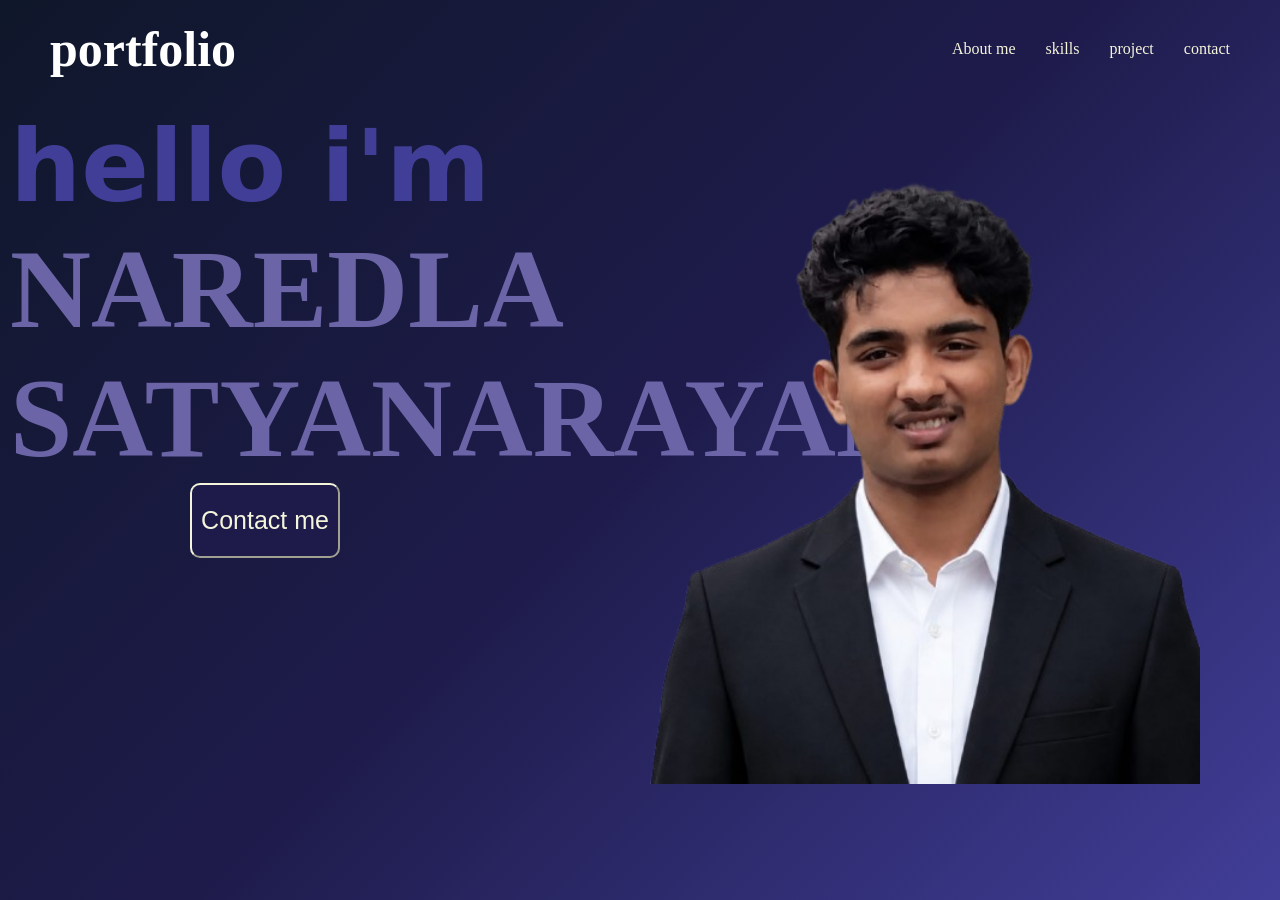
<file: index.html>
<!DOCTYPE html>
<html>
    <head>
        <link rel="stylesheet" href="portfiolo.css">
        <title>portfiolo</title>
    </head>
    <body>
        <nav>
        <h1>portfolio</h1>
        <ul class="menu-items">
            <li><a href="about me.html">About me</a></li>
            <li><a href="skills.html">skills</a></li>
            <li><a href="projects.html">project</a></li>
            <li><a href="contact.html">contact</a></li>
        </ul>
        </nav>
        <div class="hero">
            <h2>hello i'm </h2>
            <h3>NAREDLA<br>SATYANARAYANA</h3>
            <button>Contact me</button>
        </div>
            <img src="bobby.png-removebg-preview.png" class="profile-picture">
    </body>
</html>
</file>
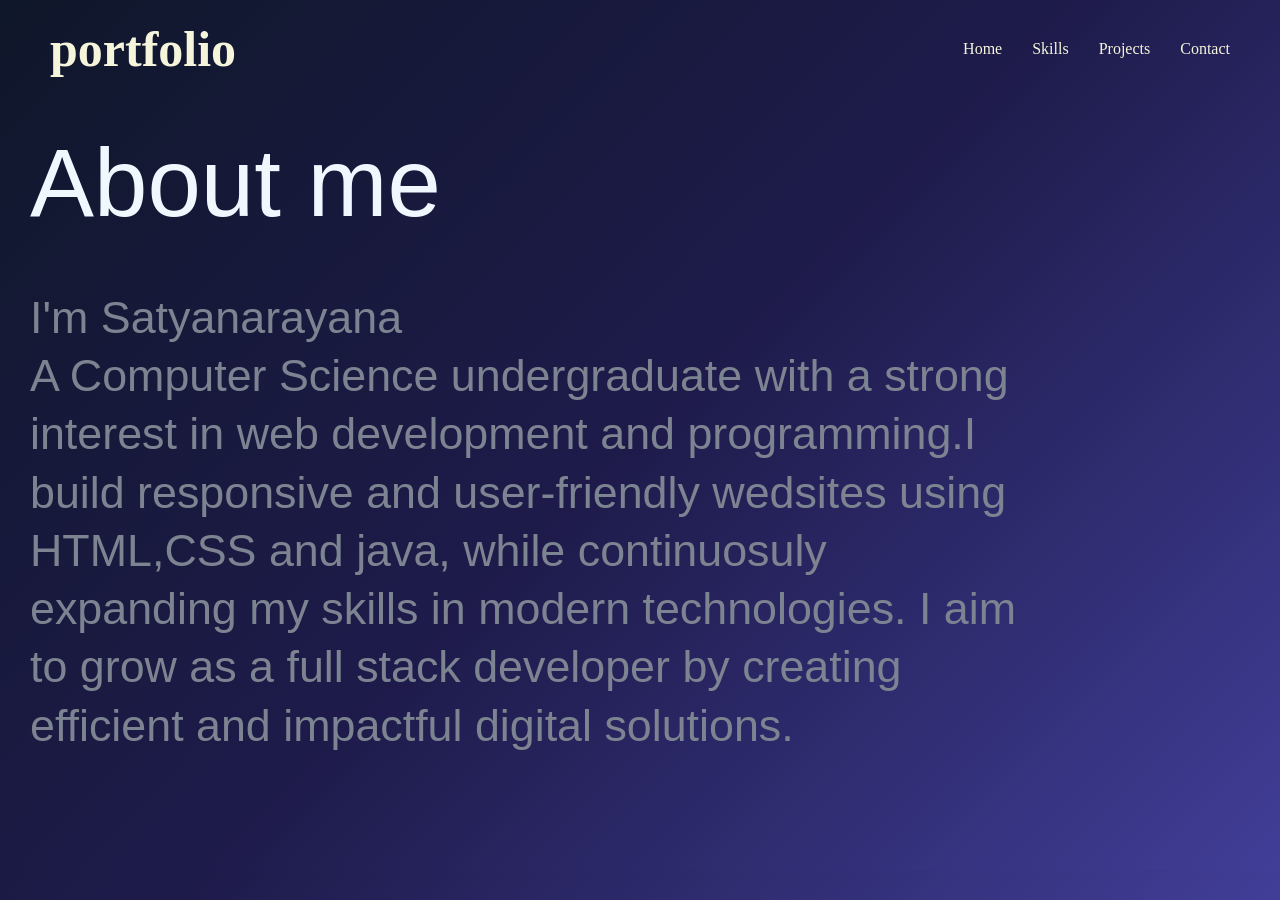
<file: about me.html>
<html>
    <head>
        <title>About</title>
        <style>
            *{
                margin: 0;
                padding: 0;
                box-sizing: border-box;
            }
            html,body{
                max-height: 100%;
                background: linear-gradient(135deg, #0f172a 0%, #1e1b4b 50%, hsl(242, 42%, 42%) 100%)
            }
            h1{
                font-family: Impact, Haettenschweiler, 'Arial Narrow Bold', sans-serif;
                font-size:600%;
                margin: 30px;
                color: aliceblue;
                font-weight: 100;
                animation: fadein 3s ease-in forwards;
            }
            @keyframes fadein{
                from{
                    opacity: 0;
                }
                to{
                    opacity: 1;
                }
            }
            p{
                color: rgb(125, 132, 145);
                font-size:280%;
                line-height: 1.3;
                max-width: 1000px;
                margin: 30px;
                margin-top:50px;
                font-family: Arial, Helvetica, sans-serif;
                animation: fadein 3s ease-in;
            }
            nav{ 
                display: flex;
                justify-content:space-between;
                align-items:center;
                padding: 20px 50px;
                animation: fadein 1s ease-in;
            }
            .menuitems{
                display: flex;
                list-style: none;
                gap: 30px;
            }
            .menuitems a{
                color: beige;
                text-decoration: none;            
            }
            h2{
                color: beige;
                font-size: 50px;
            }
        </style>
    </head>
    <body>
        <nav>
            <h2>portfolio</h2>
            <ul class="menuitems">
                <li><a href="index.html">Home</a></li>
                <li><a href="skills.html">Skills</a></li>
                <li><a href="projects.html">Projects</a></li>
                <li><a href="contact.html">Contact</a></li>
            </ul>
        </nav>
        <div class="abt">
        <h1>About me</h1>
        <p>I'm Satyanarayana<br>A Computer Science undergraduate with a strong interest in web development and programming.I build responsive and user-friendly
            wedsites using HTML,CSS and java, while continuosuly expanding my skills in modern technologies. I aim to grow as a full stack developer by  creating
            efficient and impactful digital solutions.</p>
        </div>
    </body>
</html>
</file>
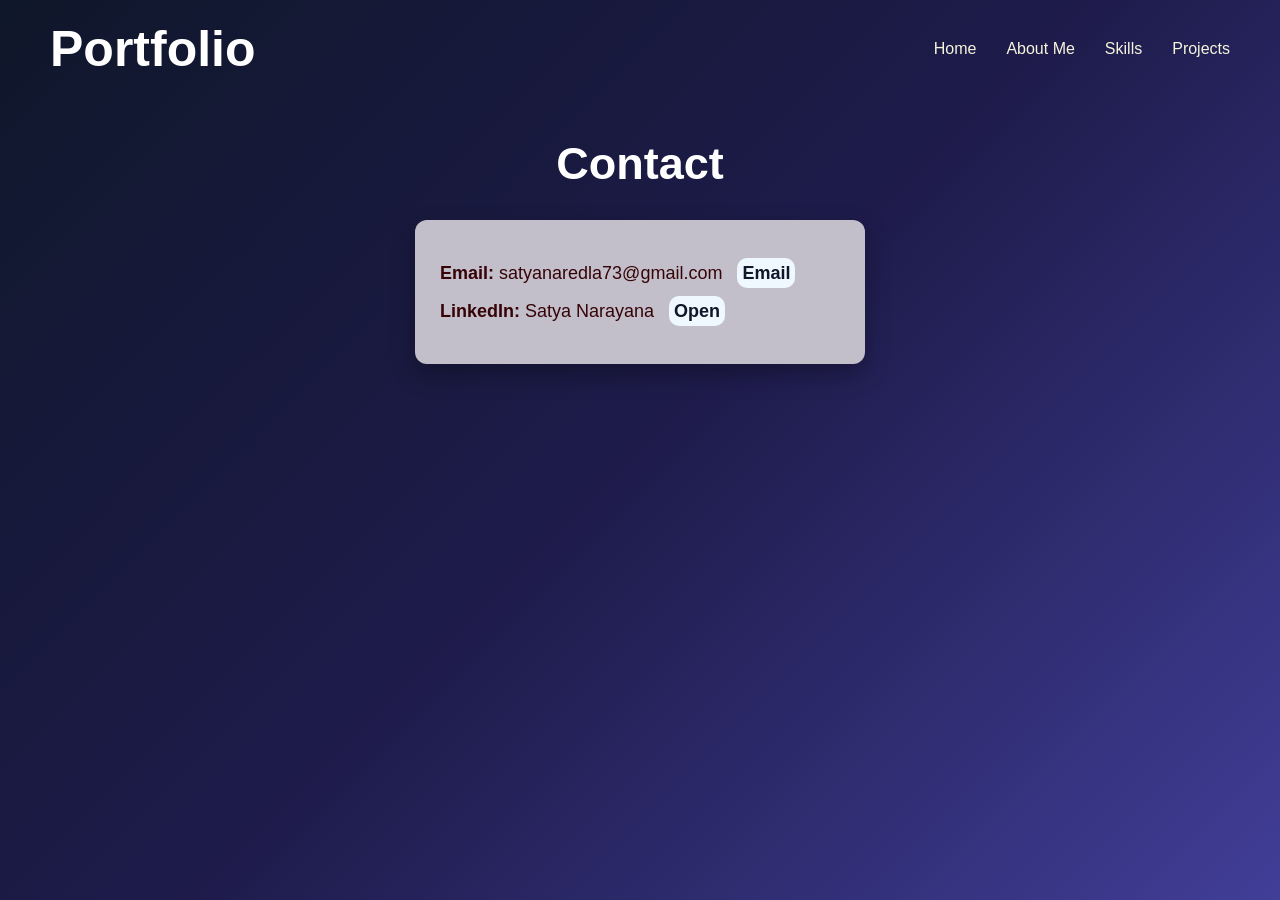
<file: contact.html>
<!DOCTYPE html>
<html>
<head>
    <title>Contact</title>
    <style>
        *{
            margin:0;
            padding:0;
            box-sizing:border-box;
        }

        html,body{
            width:100%;
            height:100%;
        }

        body{
            background:linear-gradient(135deg,#0f172a 0%,#1e1b4b 50%,hsl(242,42%,42%) 100%);
            color:white;
            font-family:Arial, Helvetica, sans-serif;
        }

        nav{
            display:flex;
            justify-content:space-between;
            padding:20px 50px;
            animation:fadein 1s ease-in;
        }

        @keyframes fadein{
            from{opacity:0;}
            to{opacity:1;}
        }

        h1{
            font-size:50px;
        }

        .menu-items{
            display:flex;
            align-items:center;
            gap:30px;
            list-style:none;
        }

        .menu-items a{
            text-decoration:none;
            color:beige;
        }

        #Contact{
            display:flex;
            flex-direction:column;
            align-items:center;
            margin-top:40px;
        }
        @keyframes moveup{
            from{
                transform: translateY(500px);
                opacity: 0;
            }
            to{
                transform: translateY(0);
                opacity: 1;
            }
        }

        h2{
            font-size:45px;
            margin-bottom:30px;
        }

        .items-card{
            width:450px;
            background-color: #c2bfca;
            color:#222;
            padding:25px;
            border-radius:12px;
            box-shadow:0 10px 25px rgba(0,0,0,0.3);
            animation: moveup 2s ease-in forwards;
        }

        .items{
            display:block;
            margin:18px 0;
            font-size:18px;
            line-height: 20px;
            color: rgb(54, 4, 7);
        }

        .items a{
            text-decoration:none;
            color:#0f172a;
            margin-left:10px;
            font-weight:bold;
            background-color: aliceblue;
            padding: 5px;
            border-radius: 10px;
            transition: color 0.3s;
        }

        .items a:hover{
            color:aliceblue;
            background-color: #0f172a;
        }
        h2{
            animation: fadein 1s ease-in;
        }
        fadein{
            from{opacity: 0;}
            to{opacity: 1;}
        }

    </style>
</head>

<body>

<nav>
    <h1>Portfolio</h1>

    <ul class="menu-items">
        <li><a href="index.html">Home</a></li>
        <li><a href="about me.html">About Me</a></li>
        <li><a href="skills.html">Skills</a></li>
        <li><a href="projects.html">Projects</a></li>
    </ul>
</nav>

<section id="Contact">
    <h2>Contact</h2>

    <div class="items-card">

        <span class="items">
            <strong>Email:</strong>
            satyanaredla73@gmail.com
            <a href="mailto:satyanaredla73@gmail.com">Email</a>
        </span>

        <span class="items">
            <strong>LinkedIn:</strong>
            Satya Narayana
            <a href="https://www.linkedin.com/in/satya-narayana-naredla-3b21b5377" target="_blank">
                Open
            </a>
        </span>

    </div>

</section>

</body>
</html>
</file>
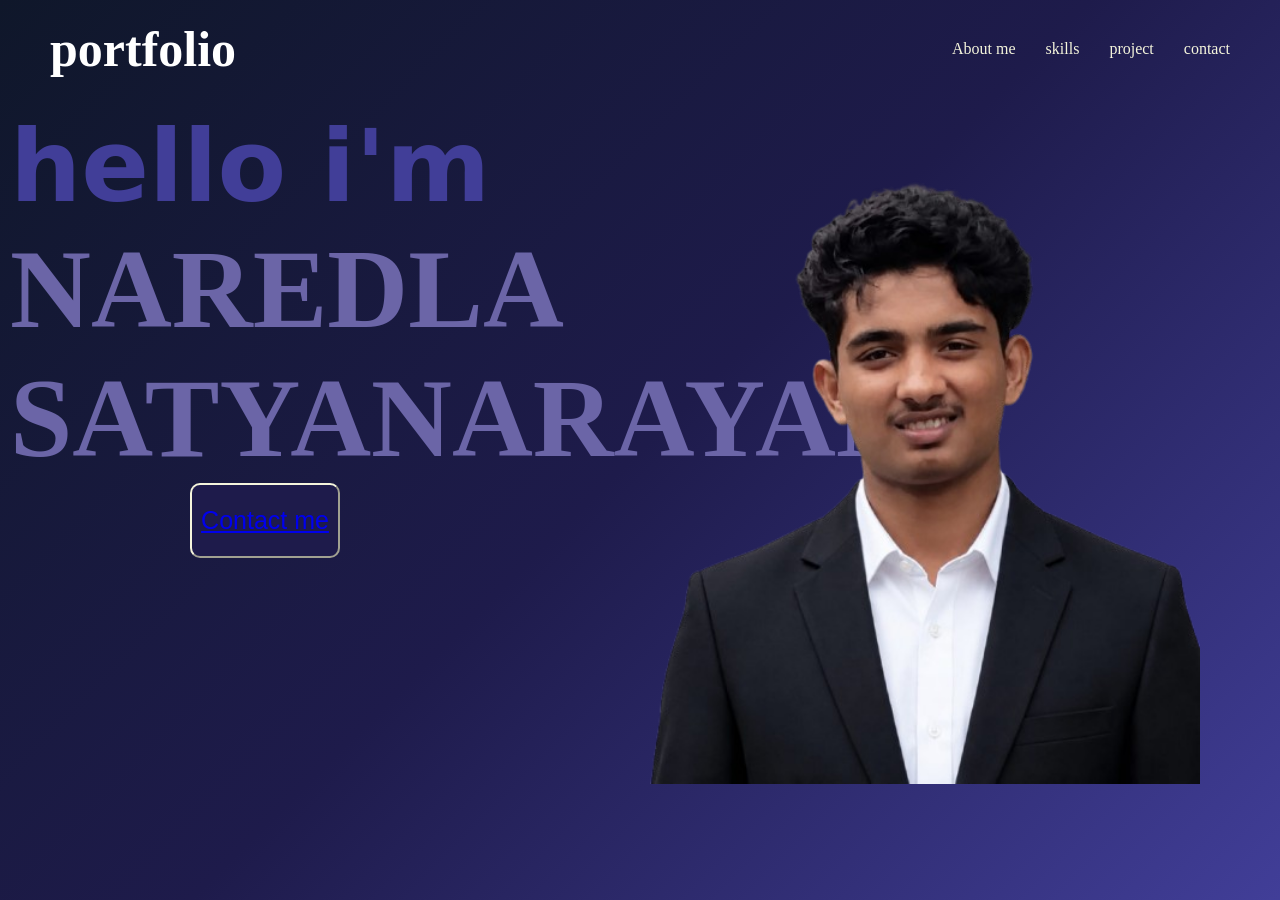
<file: portfolio.html>
<!DOCTYPE html>
<html>
    <head>
        <link rel="stylesheet" href="portfiolo.css">
        <title>portfiolo</title>
    </head>
    <body>
        <nav>
        <h1>portfolio</h1>
        <ul class="menu-items">
            <li><a href="about me.html">About me</a></li>
            <li><a href="skills.html">skills</a></li>
            <li><a href="projects.html">project</a></li>
            <li><a href="contact.html">contact</a></li>
        </ul>
        </nav>
        <div class="hero">
            <h2>hello i'm </h2>
            <h3>NAREDLA<br>SATYANARAYANA</h3>
            <button><a href="contact.html">Contact me</a></button>
        </div>
            <img src="bobby.png-removebg-preview.png" class="profile-picture">
    </body>
</html>
</file>
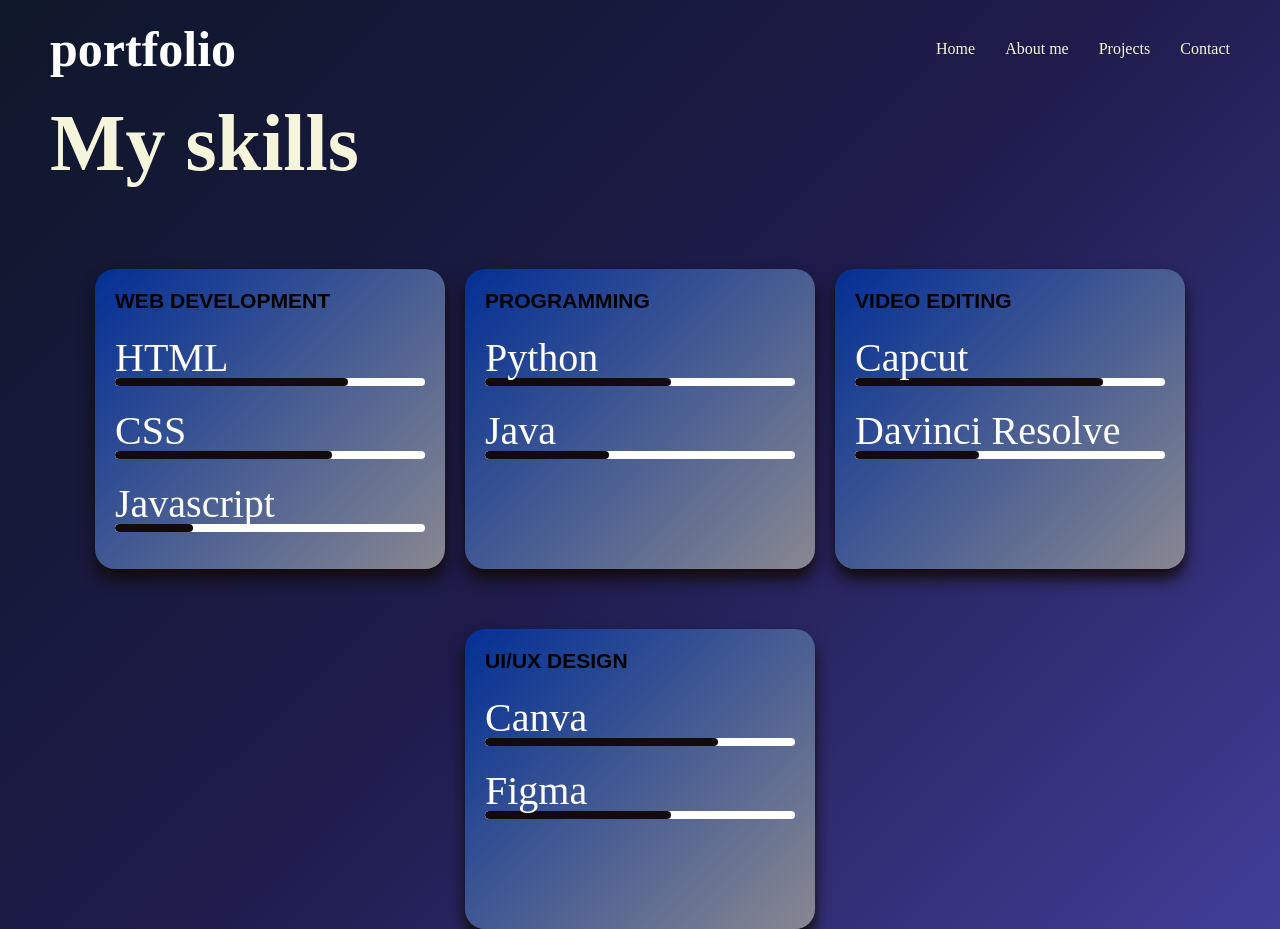
<file: skills.html>
<html>
    <head>
        <title>Skills</title>
        <style>
            *{
                margin: 0;
                padding: 0;
                box-sizing: border-box;
            }
            body{
                background: linear-gradient(135deg, #0f172a 0%, #1e1b4b 50%, hsl(242, 42%, 42%) 100%);
            }
            nav{
                display: flex;
                justify-content:space-between;
                padding: 20px 50px;
                animation: fadein 1s ease-in;
            }
            @keyframes fadein{
                from{
                    opacity: 0;
                }
                to{
                    opacity: 1;
                }
            }
            .menuitems{
                display:flex;
                justify-content: center;
                align-items: center;
                gap: 30px;
                list-style: none;
            }
            .menuitems a{
                color: beige;
                text-decoration: none;

            }
            h1{
                font-size: 50px;
                color: #ffff;
                animation: fadein 3s ease-in;
            }
            .section-tittle{
                font-size: 80px;
                margin-left:50px ;
                color: beige;
                animation: moveright 1.5s ease-out forwards;
            }
            @keyframes moveright{
                from{
                    transform: translateX(-300px);
                }
                to{
                    transform: translateX(0);
                }
            }
            .skills-container{
                display: flex;
                gap: 20px;
                justify-content: center;
                flex-wrap: wrap;
                margin-top: 40px;
            }
            .skills-card{
                background: linear-gradient(135deg, #032f95 0%,hsl(240, 4%, 55%) 100%);
                border-radius:20px;
                padding: 20px;
                font-size: 18px;
                font-family: 'Gill Sans', 'Gill Sans MT', Calibri, 'Trebuchet MS', sans-serif;
                width: 350px;
                box-shadow: 0 10px 15px #130b0b;
                transition: 0.3s;
                height: 300px;
                margin-top:40px;
                transition:transform 0.3s;
            }
            .skills-card{
                animation: moveup 2s ease-in-out;
            }
            .skills-card:hover{
                transform: translateY(-10px) scale(1.1);
            }
            @keyframes moveup{
                from{
                    transform: translateY(500px);
                    opacity: 0;
                }
                to{
                    transform: translateY(0);
                    opacity: 1;
                }
            }
            .skills span{
                color: #ffff;
                font-size: 40px;
                line-height:30px;
                font-family: 'Times New Roman', Times, serif;
                display: block;
                margin-bottom: 5px;
            }
            .skills{
                margin-top: 30px;
            }
            .progress-bar{
                background-color:white;
                height: 8px;
                border-radius: 10px;
                overflow: hidden;
            }
            .progress{
                height: 100%;
                border-radius: 10px;
            }
            .HTML{background: #130b0b; width: 75%;}
            .CSS{background: #130b0b; width: 70%;}
            .Javascript{background: #130b0b; width: 25%;}
            .PYTHON{background: #130b0b; width: 60%;}
            .Java{background: #130b0b; width:40%;}
            .Capcut{background: #130b0b;width: 80%;}
            .Davinci{background: #130b0b;width: 40%;}
            .Canva{background: #130b0b; width: 75%;}
            .Figma{background: #130b0b; width: 60%;}
        </style>
    </head>
    <body>
        <nav>
            <h1>portfolio</h1>
            <ul class="menuitems">
                <li><a href="index.html">Home</a></li>
                <li><a href="about me.html">About me</a></li>
                <li><a href="projects.html">Projects</a></li>
                <li><a href="contact.html">Contact</a></li>
            </ul>
        </nav>
        <section id="skills">
            <h2 class="section-tittle"> My skills</h2>
            <div class="skills-container">
                <div class="skills-card">
                    <h3>WEB DEVELOPMENT</h3>
                    <div class="skills">
                        <span>HTML</span>
                    </div>
                    <div class="progress-bar">
                        <div class="progress HTML"></div>
                    </div>
                    <div class="skills">
                        <span>CSS</span>
                    </div>
                    <div class="progress-bar">
                        <div class="progress CSS"></div>
                    </div>
                    <div class="skills">
                        <span>Javascript</span>
                    </div>
                    <div class="progress-bar">
                        <div class="progress Javascript"></div>
                    </div>
                </div>
                <div class="skills-card">
                    <h3>PROGRAMMING</h3>
                    <div class="skills">
                        <span>Python</span>
                        <div class="progress-bar">
                            <div class="progress PYTHON"></div>
                        </div>
                    </div>
                    <div class="skills">
                        <span>Java</span>
                    </div>
                    <div class="progress-bar">
                        <div class="progress Java"></div>
                    </div>
                </div>
                <div class="skills-card">
                    <h3>VIDEO EDITING</h3>
                    <div class="skills">
                        <span>Capcut</span>
                    </div>
                    <div class="progress-bar">
                        <div class="progress Capcut"></div>
                    </div>
                    <div class="skills">
                        <span>Davinci Resolve</span>
                    </div>
                    <div class="progress-bar">
                        <div class="progress Davinci"></div>
                    </div>
                </div>
                <div class="skills-card">
                <h3>UI/UX DESIGN</h3>
                <div class="skills">
                    <span>Canva</span>
                </div>
                <div class="progress-bar">
                    <div class="progress Canva"></div>
                </div>

                <div class="skills">
                    <span>Figma</span>
                </div>
                <div class="progress-bar">
                    <div class="progress Figma"></div>
                </div>
            </div>
            </div>
        </section>
    </body>
</html>
</file>
<file: portfiolo.css>
*{
    margin: 0;
    padding: 0;
    box-sizing: border-box;
}
body{
    margin: 0;
    min-height: 100vh;
    background: linear-gradient(135deg, #0f172a 0%, #1e1b4b 50%, hsl(242, 42%, 42%) 100%);
}
nav{
    padding: 20px 50px;
    display: flex;
    justify-content:space-between;
}
.menu-items{
    list-style: none;
    display: flex;
    align-items: center;
    justify-content: space-between;
    gap: 30px;
    color:beige;
    animation: fadein 3s ease-in ;
}
.menu-items a{
    text-decoration: none;
    color:beige;
}
.menu-items li:hover{
    cursor: pointer;
}
h1{
    color:#ffffff;
    font-size:50px;
    animation: fadein 3s ease-in;
}
@keyframes fadein{
    from{
        opacity: 0;
    }
    to{
        opacity: 1;
    }
}
h2{
    font-size: 100px;
    color:hsl(242, 42%, 42%);
    font-family: system-ui, -apple-system, BlinkMacSystemFont, 'Segoe UI', Roboto, Oxygen, Ubuntu, Cantarell, 'Open Sans', 'Helvetica Neue', sans-serif;
    animation: moveright 1.5s ease-in-out;
    }
@keyframes moveright{
    from{
        transform: translateX(-100px);
    }
    to{
        transform: translateX(0);
    }
}
h3{
    font-size:700%;
    color: #6b65a7;
    animation: fadein 1.5s ease-in;
}

.profile-picture{
    position: absolute;
    top: 130px;
    right: 80px;
    width: 550px;
    animation: moveleft 2.5s ease-in-out;
}
@keyframes moveleft{
    from{
        transform: translateX(500px);
    }
    to{
        transform: translateX(0);
    }
}
button {
    background-color: #1e1b4b;
    border-color:beige;
    border-radius: 10px;    
    width:150px;
    height: 75px;
    color: beige;
    position: relative;
    left: 150px;
    transition: color 0.2s ease-in;
    font-size: 25px;
    animation: fadein 3s ease-in;
    margin-left: 30px;
}
button:hover {
    cursor: pointer;
    background-color: beige;
    color:#1e1b4b;
}
.hero{
    margin: 10px;
}
</file>
